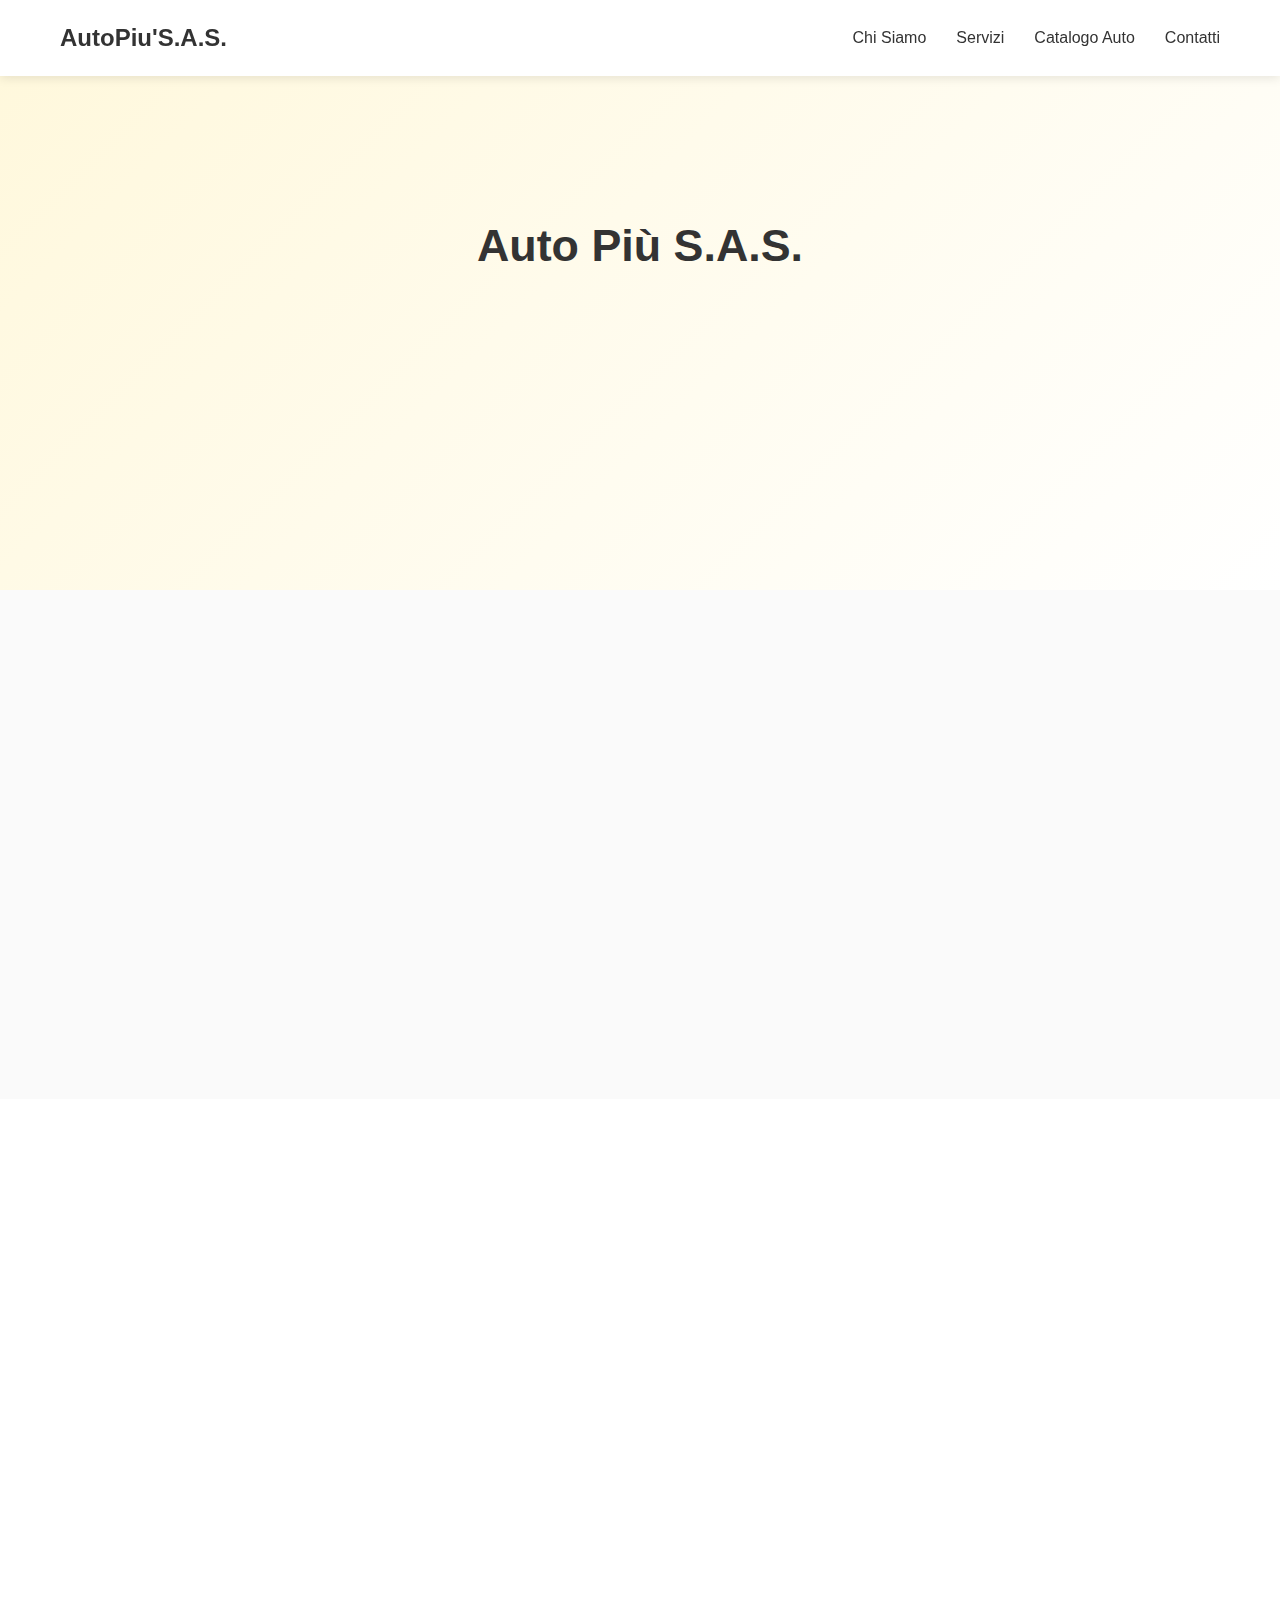
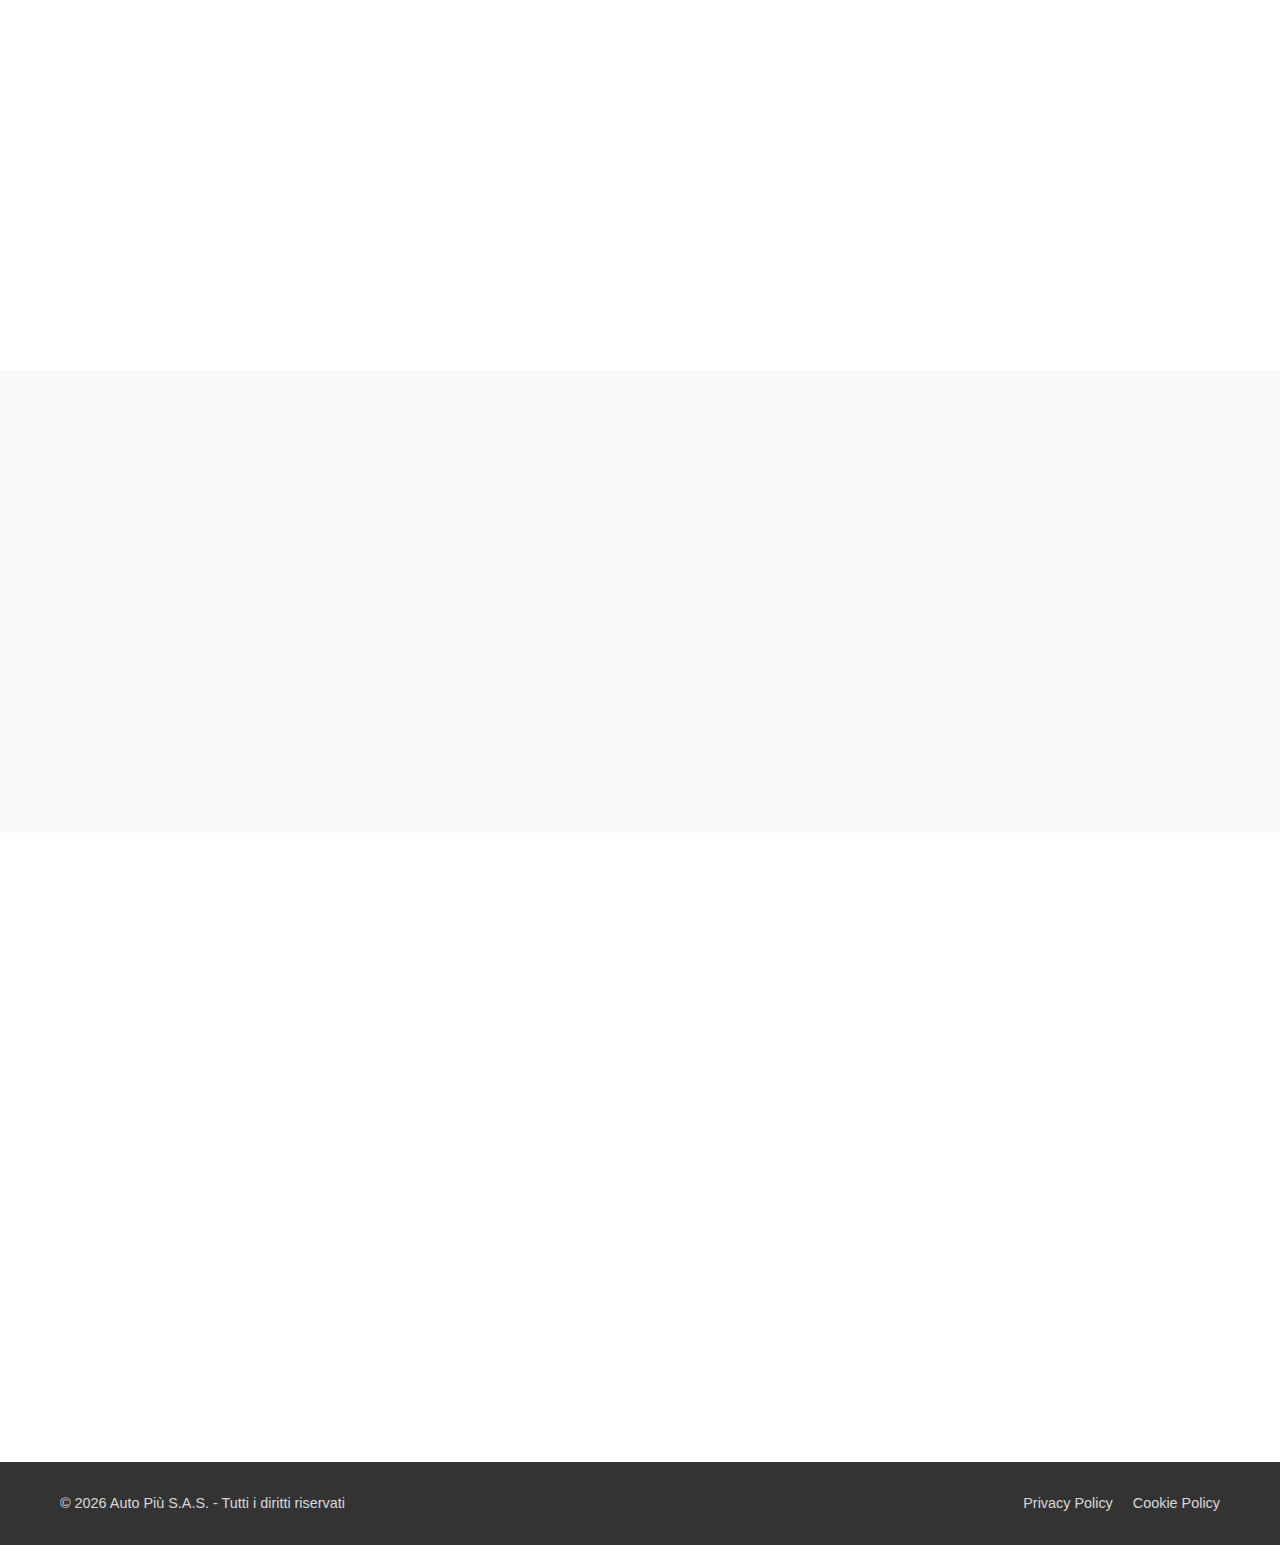
<file: index.html>
<!DOCTYPE html>
<html lang="it">
<head>
    <meta charset="UTF-8">
    <meta name="viewport" content="width=device-width, initial-scale=1.0">
    <meta name="description" content="Auto Più S.A.S. - Compravendita auto usate e noleggio piattaforme aeree. Qualità, trasparenza e professionalità.">
    <title>Auto Più S.A.S. - Compravendita Auto e Noleggio Piattaforme Aeree</title>
    <link rel="stylesheet" href="css/style.css">
</head>
<body>
    <!-- Header / Navigazione -->
    <header class="header">
        <div class="container">
            <a href="#" class="logo">AutoPiu'S.A.S.</a>
            <nav class="nav">
                <button class="nav__toggle" aria-label="Menu">
                    <span></span>
                    <span></span>
                    <span></span>
                </button>
                <ul class="nav__menu">
                    <li><a href="#chi-siamo">Chi Siamo</a></li>
                    <li><a href="#servizi">Servizi</a></li>
                    <li><a href="catalogo.html">Catalogo Auto</a></li>
                    <li><a href="#contatti">Contatti</a></li>
                </ul>
            </nav>
        </div>
    </header>

    <main>
        <!-- Hero / Presentazione -->
        <section class="hero">
            <div class="container">
                <h1 class="animate-fade-up">Auto Più S.A.S.</h1>
                <p class="hero__subtitle animate-fade-up animate-delay-1">Compravendita auto usate e noleggio piattaforme aeree</p>
                <p class="hero__description animate-fade-up animate-delay-2">Da oltre 20 anni al vostro servizio con professionalità, trasparenza e convenienza</p>
                <div class="hero__buttons animate-fade-up animate-delay-3">
                    <a href="#servizi" class="btn btn--primary">I Nostri Servizi</a>
                    <a href="catalogo.html" class="btn btn--outline">Vedi Catalogo</a>
                </div>
            </div>
        </section>

        <!-- Chi Siamo -->
        <section id="chi-siamo" class="section section--alt">
            <div class="container">
                <h2 class="animate-on-scroll">Chi Siamo</h2>
                <div class="chi-siamo__content">
                    <p class="chi-siamo__intro animate-on-scroll">Auto Più S.A.S. è un'azienda leader nel settore automotive e nel noleggio di attrezzature professionali. Offriamo servizi completi per la compravendita di veicoli usati e il noleggio di piattaforme aeree per lavori in quota.</p>
                    <div class="chi-siamo__valori">
                        <div class="valore animate-on-scroll">
                            <h3>Esperienza</h3>
                            <p>Oltre 20 anni di attività nel settore con migliaia di clienti soddisfatti.</p>
                        </div>
                        <div class="valore animate-on-scroll">
                            <h3>Professionalità</h3>
                            <p>Personale qualificato e attrezzature sempre controllate e certificate.</p>
                        </div>
                        <div class="valore animate-on-scroll">
                            <h3>Affidabilità</h3>
                            <p>Trasparenza nelle trattative e assistenza completa pre e post servizio.</p>
                        </div>
                    </div>
                </div>
            </div>
        </section>

        <!-- Servizi -->
        <section id="servizi" class="section">
            <div class="container">
                <h2 class="animate-on-scroll">I Nostri Servizi</h2>
                <div class="servizi-grid">
                    <!-- Compra Auto -->
                    <div class="servizio-card animate-on-scroll" id="compra">
                        <div class="servizio-card__icon">
                            <svg xmlns="http://www.w3.org/2000/svg" width="48" height="48" viewBox="0 0 24 24" fill="none" stroke="currentColor" stroke-width="2" stroke-linecap="round" stroke-linejoin="round">
                                <path d="M19 17h2c.6 0 1-.4 1-1v-3c0-.9-.7-1.7-1.5-1.9C18.7 10.6 16 10 16 10s-1.3-1.4-2.2-2.3c-.5-.4-1.1-.7-1.8-.7H5c-.6 0-1.1.4-1.4.9l-1.4 2.9A3.7 3.7 0 0 0 2 12v4c0 .6.4 1 1 1h2"/>
                                <circle cx="7" cy="17" r="2"/>
                                <circle cx="17" cy="17" r="2"/>
                            </svg>
                        </div>
                        <h3>Compra la Tua Auto</h3>
                        <p>Ampia selezione di veicoli usati accuratamente controllati e garantiti. Ogni auto viene sottoposta a rigorosi controlli meccanici ed estetici prima della vendita.</p>
                        <ul class="servizio-card__features">
                            <li>Veicoli selezionati e garantiti</li>
                            <li>Chilometraggio certificato</li>
                            <li>Finanziamenti personalizzati</li>
                            <li>Garanzia fino a 24 mesi</li>
                        </ul>
                        <a href="catalogo.html" class="btn btn--primary">Vedi Catalogo</a>
                    </div>

                    <!-- Vendita Usato -->
                    <div class="servizio-card animate-on-scroll" id="vendita">
                        <div class="servizio-card__icon">
                            <svg xmlns="http://www.w3.org/2000/svg" width="48" height="48" viewBox="0 0 24 24" fill="none" stroke="currentColor" stroke-width="2" stroke-linecap="round" stroke-linejoin="round">
                                <line x1="12" y1="1" x2="12" y2="23"/>
                                <path d="M17 5H9.5a3.5 3.5 0 0 0 0 7h5a3.5 3.5 0 0 1 0 7H6"/>
                            </svg>
                        </div>
                        <h3>Vendi il Tuo Usato</h3>
                        <p>Vuoi vendere la tua auto? Offriamo valutazioni gratuite e trasparenti con pagamento immediato. Ritiriamo anche il tuo usato come permuta per l'acquisto di un nuovo veicolo.</p>
                        <ul class="servizio-card__features">
                            <li>Valutazione gratuita e immediata</li>
                            <li>Pagamento sicuro e veloce</li>
                            <li>Possibilità di permuta</li>
                            <li>Gestione pratiche burocratiche</li>
                        </ul>
                        <a href="#contatti" class="btn btn--primary">Richiedi Valutazione</a>
                    </div>

                    <!-- Noleggio Piattaforme Aeree -->
                    <div class="servizio-card animate-on-scroll" id="noleggio">
                        <div class="servizio-card__icon">
                            <svg xmlns="http://www.w3.org/2000/svg" width="48" height="48" viewBox="0 0 24 24" fill="none" stroke="currentColor" stroke-width="2" stroke-linecap="round" stroke-linejoin="round">
                                <rect x="2" y="7" width="20" height="14" rx="2" ry="2"/>
                                <path d="M16 21V5a2 2 0 0 0-2-2h-4a2 2 0 0 0-2 2v16"/>
                                <line x1="6" y1="11" x2="6" y2="11"/>
                                <line x1="18" y1="11" x2="18" y2="11"/>
                                <line x1="12" y1="3" x2="12" y2="7"/>
                            </svg>
                        </div>
                        <h3>Noleggio Piattaforme Aeree</h3>
                        <p>Noleggio di piattaforme aeree e attrezzature per lavori in quota. Disponiamo di mezzi moderni e certificati per ogni esigenza professionale.</p>
                        <ul class="servizio-card__features">
                            <li>Piattaforme da 8 a 26 metri</li>
                            <li>Mezzi sempre revisionati</li>
                            <li>Noleggio giornaliero o mensile</li>
                            <li>Consegna e ritiro in sede</li>
                        </ul>
                        <a href="#contatti" class="btn btn--primary">Richiedi Preventivo</a>
                    </div>
                </div>
            </div>
        </section>

        <!-- Perché Sceglierci -->
        <section class="section section--alt">
            <div class="container">
                <h2 class="animate-on-scroll">Perché Scegliere Auto Più</h2>
                <div class="features-grid">
                    <div class="feature animate-on-scroll">
                        <span class="feature__number">01</span>
                        <h3>Trasparenza Totale</h3>
                        <p>Nessuna sorpresa: prezzi chiari, storico completo dei veicoli e contratti trasparenti.</p>
                    </div>
                    <div class="feature animate-on-scroll">
                        <span class="feature__number">02</span>
                        <h3>Assistenza Dedicata</h3>
                        <p>Un consulente dedicato ti seguirà in ogni fase, dall'acquisto al post-vendita.</p>
                    </div>
                    <div class="feature animate-on-scroll">
                        <span class="feature__number">03</span>
                        <h3>Qualità Garantita</h3>
                        <p>Ogni veicolo e attrezzatura viene controllato e certificato prima del noleggio o vendita.</p>
                    </div>
                    <div class="feature animate-on-scroll">
                        <span class="feature__number">04</span>
                        <h3>Prezzi Competitivi</h3>
                        <p>Offriamo il miglior rapporto qualità-prezzo del mercato con soluzioni su misura.</p>
                    </div>
                </div>
            </div>
        </section>

        <!-- Contatti -->
        <section id="contatti" class="section">
            <div class="container">
                <h2 class="animate-on-scroll">Contatti</h2>
                <div class="contatti__grid">
                    <div class="contatti__info animate-on-scroll">
                        <div class="contatto">
                            <h3>Indirizzo</h3>
                            <p>Via Roma, 123<br>00100 Roma (RM)</p>
                        </div>
                        <div class="contatto">
                            <h3>Telefono</h3>
                            <p><a href="tel:+390612345678">06 1234 5678</a></p>
                        </div>
                        <div class="contatto">
                            <h3>Email</h3>
                            <p><a href="mailto:info@autopiu.it">info@autopiu.it</a></p>
                        </div>
                        <div class="contatto">
                            <h3>Orari di Apertura</h3>
                            <p>Lunedì - Venerdì: 9:00 - 19:00<br>
                               Sabato: 9:00 - 13:00<br>
                               Domenica: Chiuso</p>
                        </div>
                    </div>
                    <div class="contatti__mappa animate-on-scroll">
                        <iframe
                            src="https://www.google.com/maps/embed?pb=!1m18!1m12!1m3!1d2969.6566283855847!2d12.4963655!3d41.9027835!2m3!1f0!2f0!3f0!3m2!1i1024!2i768!4f13.1!3m3!1m2!1s0x0%3A0x0!2zNDHCsDU0JzEwLjAiTiAxMsKwMjknNDYuOSJF!5e0!3m2!1sit!2sit!4v1234567890"
                            width="100%"
                            height="300"
                            style="border:0;"
                            allowfullscreen=""
                            loading="lazy"
                            title="Mappa Auto Più S.A.S.">
                        </iframe>
                    </div>
                </div>
            </div>
        </section>
    </main>

    <!-- Footer -->
    <footer class="footer">
        <div class="container">
            <p>&copy; <span id="anno-corrente"></span> Auto Più S.A.S. - Tutti i diritti riservati</p>
            <nav class="footer__nav">
                <a href="privacy.html">Privacy Policy</a>
                <a href="cookie.html">Cookie Policy</a>
            </nav>
        </div>
    </footer>

    <script src="js/main.js"></script>
</body>
</html>
</file>
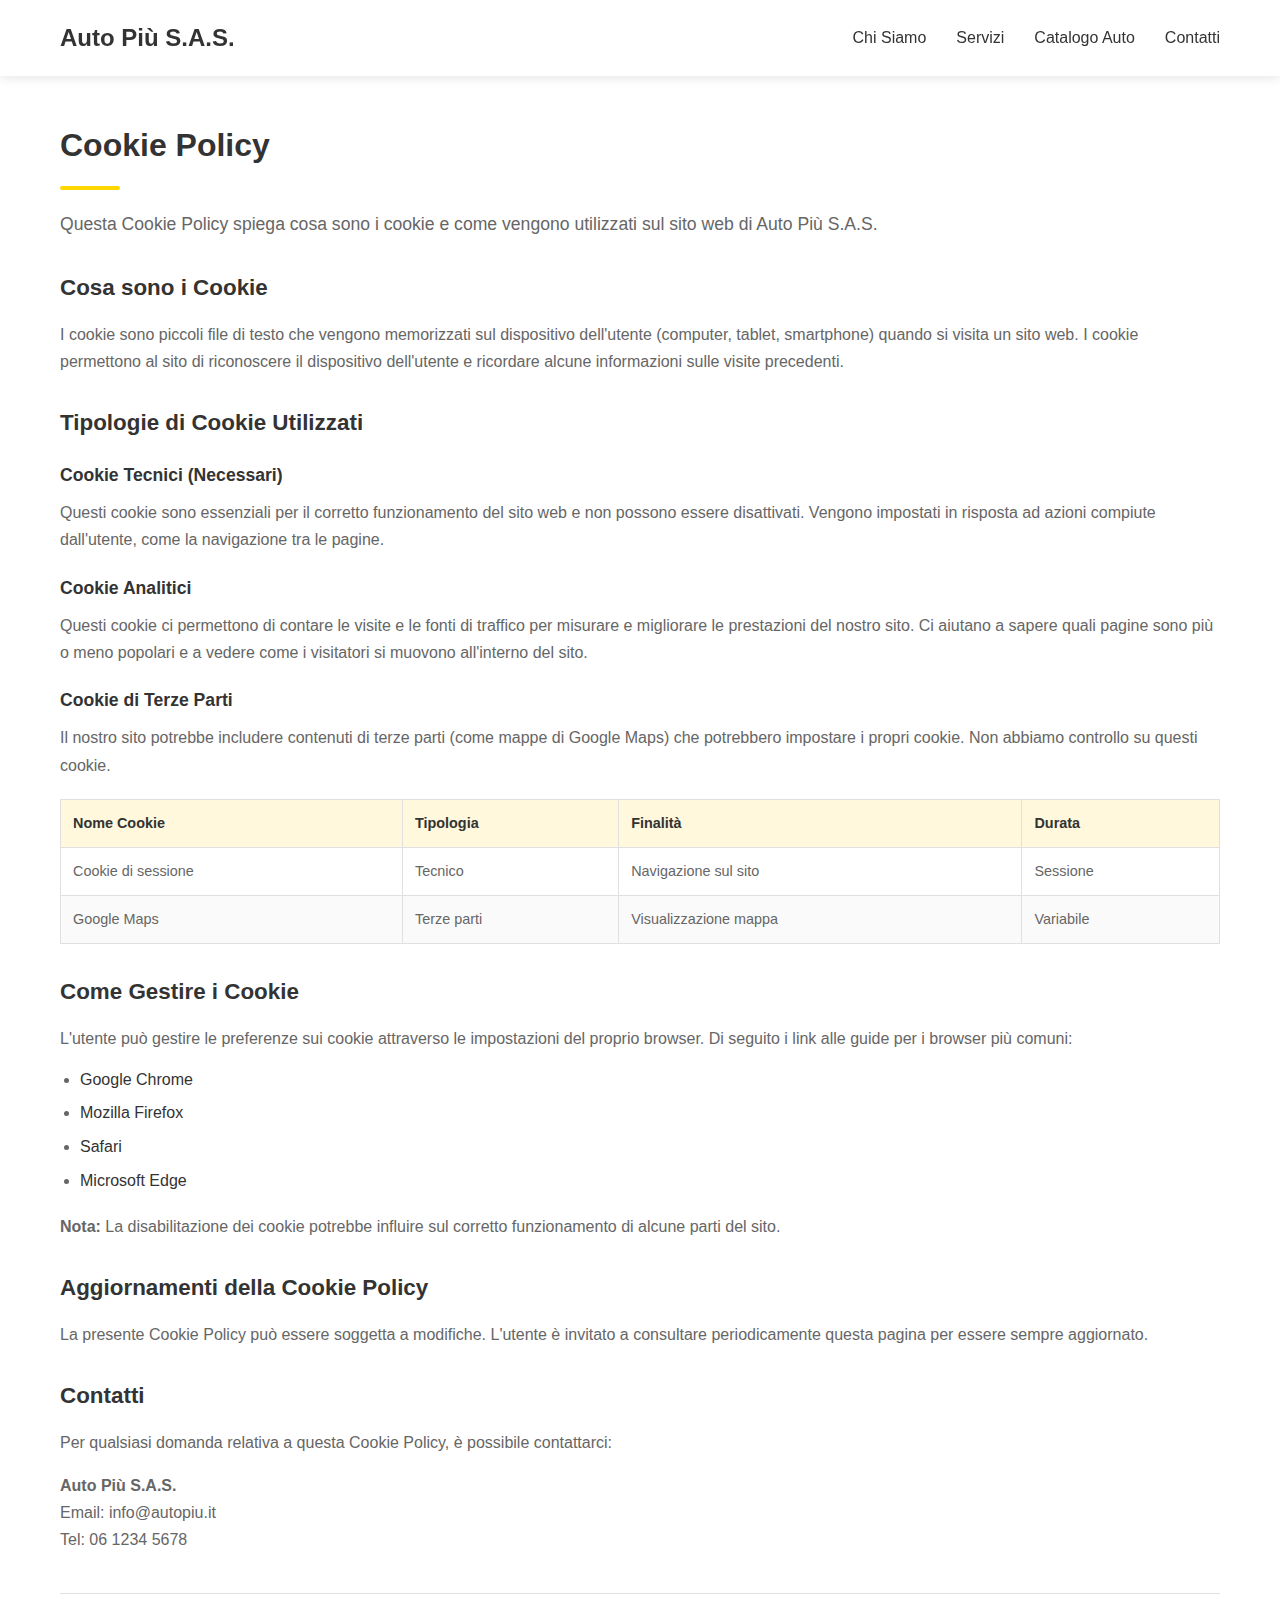
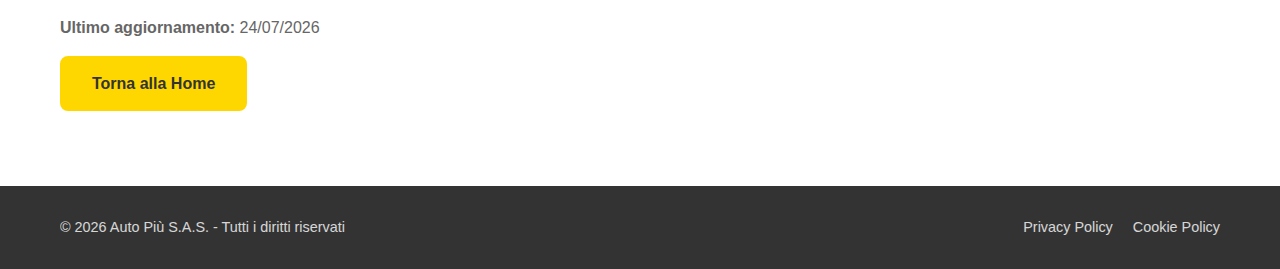
<file: cookie.html>
<!DOCTYPE html>
<html lang="it">
<head>
    <meta charset="UTF-8">
    <meta name="viewport" content="width=device-width, initial-scale=1.0">
    <meta name="description" content="Cookie Policy di Auto Più S.A.S. - Informazioni sull'utilizzo dei cookie.">
    <title>Cookie Policy - Auto Più S.A.S.</title>
    <link rel="stylesheet" href="css/style.css">
</head>
<body>
    <!-- Header / Navigazione -->
    <header class="header">
        <div class="container">
            <a href="index.html" class="logo">Auto Più S.A.S.</a>
            <nav class="nav">
                <button class="nav__toggle" aria-label="Menu">
                    <span></span>
                    <span></span>
                    <span></span>
                </button>
                <ul class="nav__menu">
                    <li><a href="index.html#chi-siamo">Chi Siamo</a></li>
                    <li><a href="index.html#servizi">Servizi</a></li>
                    <li><a href="catalogo.html">Catalogo Auto</a></li>
                    <li><a href="index.html#contatti">Contatti</a></li>
                </ul>
            </nav>
        </div>
    </header>

    <main>
        <section class="section policy-page">
            <div class="container">
                <h1>Cookie Policy</h1>

                <p class="policy-intro">Questa Cookie Policy spiega cosa sono i cookie e come vengono utilizzati sul sito web di Auto Più S.A.S.</p>

                <h2>Cosa sono i Cookie</h2>
                <p>I cookie sono piccoli file di testo che vengono memorizzati sul dispositivo dell'utente (computer, tablet, smartphone) quando si visita un sito web. I cookie permettono al sito di riconoscere il dispositivo dell'utente e ricordare alcune informazioni sulle visite precedenti.</p>

                <h2>Tipologie di Cookie Utilizzati</h2>

                <h3>Cookie Tecnici (Necessari)</h3>
                <p>Questi cookie sono essenziali per il corretto funzionamento del sito web e non possono essere disattivati. Vengono impostati in risposta ad azioni compiute dall'utente, come la navigazione tra le pagine.</p>

                <h3>Cookie Analitici</h3>
                <p>Questi cookie ci permettono di contare le visite e le fonti di traffico per misurare e migliorare le prestazioni del nostro sito. Ci aiutano a sapere quali pagine sono più o meno popolari e a vedere come i visitatori si muovono all'interno del sito.</p>

                <h3>Cookie di Terze Parti</h3>
                <p>Il nostro sito potrebbe includere contenuti di terze parti (come mappe di Google Maps) che potrebbero impostare i propri cookie. Non abbiamo controllo su questi cookie.</p>

                <table class="cookie-table">
                    <thead>
                        <tr>
                            <th>Nome Cookie</th>
                            <th>Tipologia</th>
                            <th>Finalità</th>
                            <th>Durata</th>
                        </tr>
                    </thead>
                    <tbody>
                        <tr>
                            <td>Cookie di sessione</td>
                            <td>Tecnico</td>
                            <td>Navigazione sul sito</td>
                            <td>Sessione</td>
                        </tr>
                        <tr>
                            <td>Google Maps</td>
                            <td>Terze parti</td>
                            <td>Visualizzazione mappa</td>
                            <td>Variabile</td>
                        </tr>
                    </tbody>
                </table>

                <h2>Come Gestire i Cookie</h2>
                <p>L'utente può gestire le preferenze sui cookie attraverso le impostazioni del proprio browser. Di seguito i link alle guide per i browser più comuni:</p>
                <ul>
                    <li><a href="https://support.google.com/chrome/answer/95647" target="_blank" rel="noopener">Google Chrome</a></li>
                    <li><a href="https://support.mozilla.org/it/kb/protezione-antitracciamento-avanzata-firefox-desktop" target="_blank" rel="noopener">Mozilla Firefox</a></li>
                    <li><a href="https://support.apple.com/it-it/guide/safari/sfri11471/mac" target="_blank" rel="noopener">Safari</a></li>
                    <li><a href="https://support.microsoft.com/it-it/microsoft-edge/eliminare-i-cookie-in-microsoft-edge-63947406-40ac-c3b8-57b9-2a946a29ae09" target="_blank" rel="noopener">Microsoft Edge</a></li>
                </ul>

                <p><strong>Nota:</strong> La disabilitazione dei cookie potrebbe influire sul corretto funzionamento di alcune parti del sito.</p>

                <h2>Aggiornamenti della Cookie Policy</h2>
                <p>La presente Cookie Policy può essere soggetta a modifiche. L'utente è invitato a consultare periodicamente questa pagina per essere sempre aggiornato.</p>

                <h2>Contatti</h2>
                <p>Per qualsiasi domanda relativa a questa Cookie Policy, è possibile contattarci:</p>
                <p><strong>Auto Più S.A.S.</strong><br>
                Email: info@autopiu.it<br>
                Tel: 06 1234 5678</p>

                <p class="policy-date"><strong>Ultimo aggiornamento:</strong> <span id="data-aggiornamento"></span></p>

                <p><a href="index.html" class="btn btn--primary">Torna alla Home</a></p>
            </div>
        </section>
    </main>

    <!-- Footer -->
    <footer class="footer">
        <div class="container">
            <p>&copy; <span id="anno-corrente"></span> Auto Più S.A.S. - Tutti i diritti riservati</p>
            <nav class="footer__nav">
                <a href="privacy.html">Privacy Policy</a>
                <a href="cookie.html">Cookie Policy</a>
            </nav>
        </div>
    </footer>

    <script src="js/main.js"></script>
    <script>
        document.getElementById('data-aggiornamento').textContent = new Date().toLocaleDateString('it-IT');
    </script>
</body>
</html>
</file>
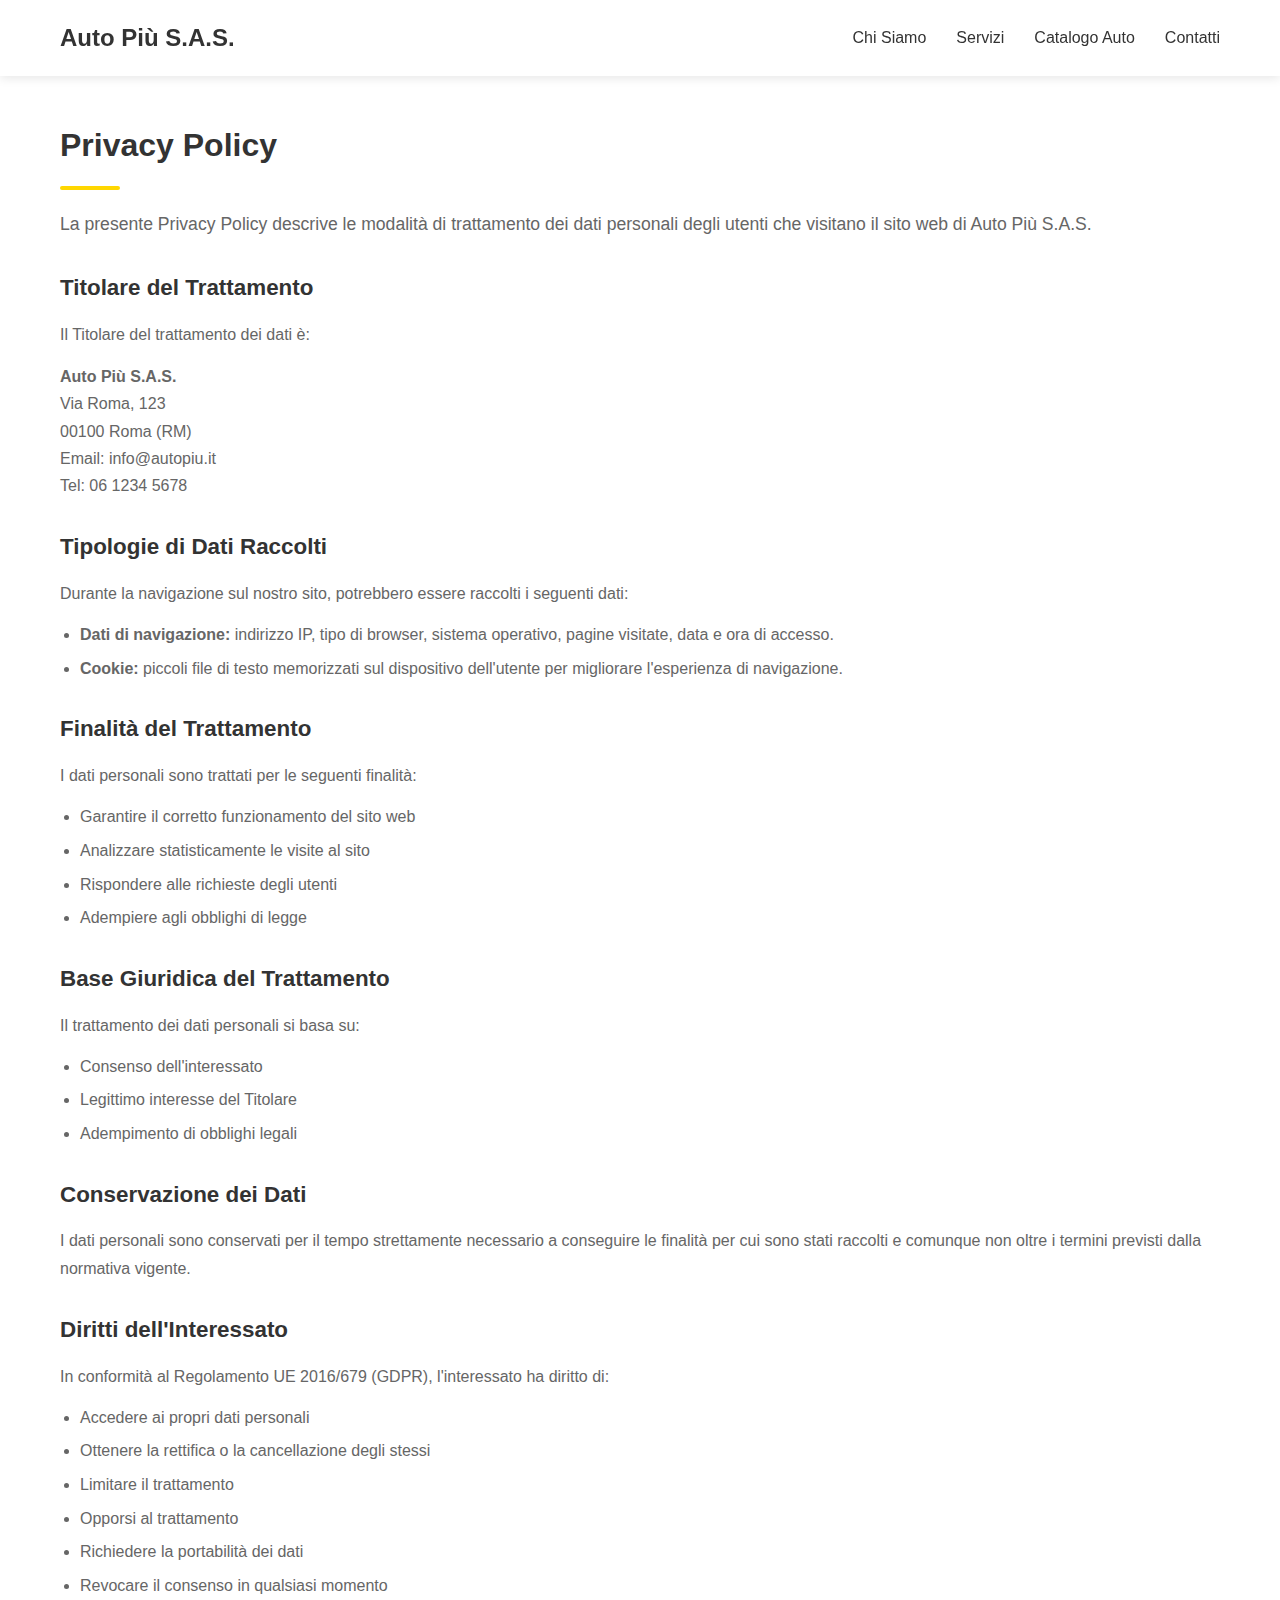
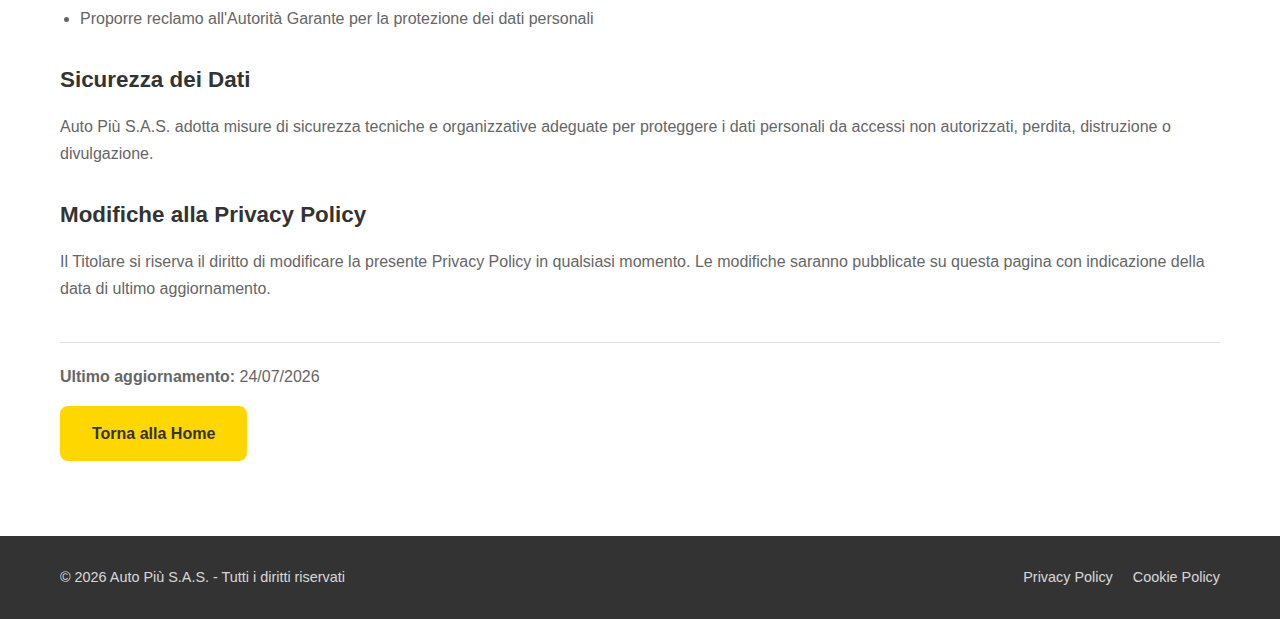
<file: privacy.html>
<!DOCTYPE html>
<html lang="it">
<head>
    <meta charset="UTF-8">
    <meta name="viewport" content="width=device-width, initial-scale=1.0">
    <meta name="description" content="Privacy Policy di Auto Più S.A.S. - Informazioni sul trattamento dei dati personali.">
    <title>Privacy Policy - Auto Più S.A.S.</title>
    <link rel="stylesheet" href="css/style.css">
</head>
<body>
    <!-- Header / Navigazione -->
    <header class="header">
        <div class="container">
            <a href="index.html" class="logo">Auto Più S.A.S.</a>
            <nav class="nav">
                <button class="nav__toggle" aria-label="Menu">
                    <span></span>
                    <span></span>
                    <span></span>
                </button>
                <ul class="nav__menu">
                    <li><a href="index.html#chi-siamo">Chi Siamo</a></li>
                    <li><a href="index.html#servizi">Servizi</a></li>
                    <li><a href="catalogo.html">Catalogo Auto</a></li>
                    <li><a href="index.html#contatti">Contatti</a></li>
                </ul>
            </nav>
        </div>
    </header>

    <main>
        <section class="section policy-page">
            <div class="container">
                <h1>Privacy Policy</h1>

                <p class="policy-intro">La presente Privacy Policy descrive le modalità di trattamento dei dati personali degli utenti che visitano il sito web di Auto Più S.A.S.</p>

                <h2>Titolare del Trattamento</h2>
                <p>Il Titolare del trattamento dei dati è:</p>
                <p><strong>Auto Più S.A.S.</strong><br>
                Via Roma, 123<br>
                00100 Roma (RM)<br>
                Email: info@autopiu.it<br>
                Tel: 06 1234 5678</p>

                <h2>Tipologie di Dati Raccolti</h2>
                <p>Durante la navigazione sul nostro sito, potrebbero essere raccolti i seguenti dati:</p>
                <ul>
                    <li><strong>Dati di navigazione:</strong> indirizzo IP, tipo di browser, sistema operativo, pagine visitate, data e ora di accesso.</li>
                    <li><strong>Cookie:</strong> piccoli file di testo memorizzati sul dispositivo dell'utente per migliorare l'esperienza di navigazione.</li>
                </ul>

                <h2>Finalità del Trattamento</h2>
                <p>I dati personali sono trattati per le seguenti finalità:</p>
                <ul>
                    <li>Garantire il corretto funzionamento del sito web</li>
                    <li>Analizzare statisticamente le visite al sito</li>
                    <li>Rispondere alle richieste degli utenti</li>
                    <li>Adempiere agli obblighi di legge</li>
                </ul>

                <h2>Base Giuridica del Trattamento</h2>
                <p>Il trattamento dei dati personali si basa su:</p>
                <ul>
                    <li>Consenso dell'interessato</li>
                    <li>Legittimo interesse del Titolare</li>
                    <li>Adempimento di obblighi legali</li>
                </ul>

                <h2>Conservazione dei Dati</h2>
                <p>I dati personali sono conservati per il tempo strettamente necessario a conseguire le finalità per cui sono stati raccolti e comunque non oltre i termini previsti dalla normativa vigente.</p>

                <h2>Diritti dell'Interessato</h2>
                <p>In conformità al Regolamento UE 2016/679 (GDPR), l'interessato ha diritto di:</p>
                <ul>
                    <li>Accedere ai propri dati personali</li>
                    <li>Ottenere la rettifica o la cancellazione degli stessi</li>
                    <li>Limitare il trattamento</li>
                    <li>Opporsi al trattamento</li>
                    <li>Richiedere la portabilità dei dati</li>
                    <li>Revocare il consenso in qualsiasi momento</li>
                    <li>Proporre reclamo all'Autorità Garante per la protezione dei dati personali</li>
                </ul>

                <h2>Sicurezza dei Dati</h2>
                <p>Auto Più S.A.S. adotta misure di sicurezza tecniche e organizzative adeguate per proteggere i dati personali da accessi non autorizzati, perdita, distruzione o divulgazione.</p>

                <h2>Modifiche alla Privacy Policy</h2>
                <p>Il Titolare si riserva il diritto di modificare la presente Privacy Policy in qualsiasi momento. Le modifiche saranno pubblicate su questa pagina con indicazione della data di ultimo aggiornamento.</p>

                <p class="policy-date"><strong>Ultimo aggiornamento:</strong> <span id="data-aggiornamento"></span></p>

                <p><a href="index.html" class="btn btn--primary">Torna alla Home</a></p>
            </div>
        </section>
    </main>

    <!-- Footer -->
    <footer class="footer">
        <div class="container">
            <p>&copy; <span id="anno-corrente"></span> Auto Più S.A.S. - Tutti i diritti riservati</p>
            <nav class="footer__nav">
                <a href="privacy.html">Privacy Policy</a>
                <a href="cookie.html">Cookie Policy</a>
            </nav>
        </div>
    </footer>

    <script src="js/main.js"></script>
    <script>
        document.getElementById('data-aggiornamento').textContent = new Date().toLocaleDateString('it-IT');
    </script>
</body>
</html>
</file>
<file: css/style.css>
/* ==========================================================================
   Auto Più S.A.S. - Stili Principali
   ========================================================================== */

/* CSS Variables */
:root {
    --color-primary: #FFD700;
    --color-primary-dark: #E6C200;
    --color-primary-light: #FFF8DC;
    --color-white: #FFFFFF;
    --color-bg-alt: #FAFAFA;
    --color-text: #333333;
    --color-text-light: #666666;
    --color-border: #E0E0E0;

    --font-family: 'Segoe UI', Tahoma, Geneva, Verdana, sans-serif;
    --container-max: 1200px;
    --section-padding: 60px;
    --border-radius: 8px;
    --transition: 0.3s ease;
}

/* Reset e Base */
*, *::before, *::after {
    box-sizing: border-box;
    margin: 0;
    padding: 0;
}

html {
    scroll-behavior: smooth;
}

body {
    font-family: var(--font-family);
    font-size: 1rem;
    line-height: 1.6;
    color: var(--color-text);
    background-color: var(--color-white);
}

a {
    color: var(--color-text);
    text-decoration: none;
    transition: color var(--transition);
}

a:hover {
    color: var(--color-primary-dark);
}

img {
    max-width: 100%;
    height: auto;
    display: block;
}

/* Container */
.container {
    max-width: var(--container-max);
    margin: 0 auto;
    padding: 0 20px;
}

/* ==========================================================================
   Animazioni
   ========================================================================== */
@keyframes fadeUp {
    from {
        opacity: 0;
        transform: translateY(30px);
    }
    to {
        opacity: 1;
        transform: translateY(0);
    }
}

@keyframes fadeIn {
    from {
        opacity: 0;
    }
    to {
        opacity: 1;
    }
}

@keyframes slideInLeft {
    from {
        opacity: 0;
        transform: translateX(-30px);
    }
    to {
        opacity: 1;
        transform: translateX(0);
    }
}

@keyframes slideInRight {
    from {
        opacity: 0;
        transform: translateX(30px);
    }
    to {
        opacity: 1;
        transform: translateX(0);
    }
}

/* Animazioni Hero */
.animate-fade-up {
    animation: fadeUp 0.8s ease forwards;
}

.animate-delay-1 {
    animation-delay: 0.2s;
    opacity: 0;
}

.animate-delay-2 {
    animation-delay: 0.4s;
    opacity: 0;
}

.animate-delay-3 {
    animation-delay: 0.6s;
    opacity: 0;
}

/* Animazioni scroll */
.animate-on-scroll {
    opacity: 0;
    transform: translateY(30px);
    transition: opacity 0.6s ease, transform 0.6s ease;
}

.animate-on-scroll.visible {
    opacity: 1;
    transform: translateY(0);
}

/* Stagger delay per elementi multipli */
.animate-on-scroll:nth-child(2) {
    transition-delay: 0.1s;
}

.animate-on-scroll:nth-child(3) {
    transition-delay: 0.2s;
}

.animate-on-scroll:nth-child(4) {
    transition-delay: 0.3s;
}

/* ==========================================================================
   Header / Navigazione
   ========================================================================== */
.header {
    background-color: var(--color-white);
    box-shadow: 0 2px 10px rgba(0, 0, 0, 0.1);
    position: fixed;
    top: 0;
    left: 0;
    right: 0;
    z-index: 1000;
}

.header .container {
    display: flex;
    justify-content: space-between;
    align-items: center;
    padding-top: 15px;
    padding-bottom: 15px;
}

.logo {
    font-size: 1.5rem;
    font-weight: bold;
    color: var(--color-text);
}

.logo:hover {
    color: var(--color-primary-dark);
}

.nav__toggle {
    display: flex;
    flex-direction: column;
    gap: 5px;
    background: none;
    border: none;
    cursor: pointer;
    padding: 5px;
}

.nav__toggle span {
    display: block;
    width: 25px;
    height: 3px;
    background-color: var(--color-text);
    transition: var(--transition);
}

.nav__menu {
    display: none;
    position: absolute;
    top: 100%;
    left: 0;
    right: 0;
    background-color: var(--color-white);
    box-shadow: 0 5px 10px rgba(0, 0, 0, 0.1);
    list-style: none;
}

.nav__menu.active {
    display: block;
}

.nav__menu li {
    border-bottom: 1px solid var(--color-border);
}

.nav__menu a {
    display: block;
    padding: 15px 20px;
    font-weight: 500;
}

.nav__menu a:hover,
.nav__menu a.active {
    background-color: var(--color-primary-light);
    color: var(--color-text);
}

/* Desktop Navigation */
@media (min-width: 768px) {
    .nav__toggle {
        display: none;
    }

    .nav__menu {
        display: flex;
        position: static;
        background: none;
        box-shadow: none;
        gap: 30px;
    }

    .nav__menu li {
        border: none;
    }

    .nav__menu a {
        padding: 10px 0;
        position: relative;
    }

    .nav__menu a::after {
        content: '';
        position: absolute;
        bottom: 0;
        left: 0;
        width: 0;
        height: 2px;
        background-color: var(--color-primary);
        transition: width var(--transition);
    }

    .nav__menu a:hover::after,
    .nav__menu a.active::after {
        width: 100%;
    }

    .nav__menu a:hover,
    .nav__menu a.active {
        background: none;
    }
}

/* ==========================================================================
   Hero Section
   ========================================================================== */
.hero {
    background: linear-gradient(135deg, var(--color-primary-light) 0%, var(--color-white) 100%);
    padding: 120px 0 80px;
    text-align: center;
    margin-top: 60px;
}

.hero h1 {
    font-size: 2rem;
    font-weight: bold;
    margin-bottom: 15px;
    color: var(--color-text);
}

.hero__subtitle {
    font-size: 1.3rem;
    color: var(--color-text);
    margin-bottom: 15px;
    font-weight: 500;
}

.hero__description {
    font-size: 1.1rem;
    color: var(--color-text-light);
    margin-bottom: 30px;
    max-width: 600px;
    margin-left: auto;
    margin-right: auto;
}

.hero__buttons {
    display: flex;
    gap: 15px;
    justify-content: center;
    flex-wrap: wrap;
}

.hero--small {
    padding: 100px 0 60px;
}

.hero--small h1 {
    margin-bottom: 10px;
}

.hero--small .hero__subtitle {
    margin-bottom: 0;
}

@media (min-width: 768px) {
    .hero {
        padding: 150px 0 100px;
    }

    .hero h1 {
        font-size: 2.8rem;
    }

    .hero__subtitle {
        font-size: 1.5rem;
    }
}

/* ==========================================================================
   Pulsanti
   ========================================================================== */
.btn {
    display: inline-block;
    padding: 12px 30px;
    font-size: 1rem;
    font-weight: 600;
    text-align: center;
    border: 2px solid transparent;
    border-radius: var(--border-radius);
    cursor: pointer;
    transition: all var(--transition);
}

.btn--primary {
    background-color: var(--color-primary);
    color: var(--color-text);
    border-color: var(--color-primary);
}

.btn--primary:hover {
    background-color: var(--color-primary-dark);
    border-color: var(--color-primary-dark);
    color: var(--color-text);
    transform: translateY(-2px);
    box-shadow: 0 4px 15px rgba(255, 215, 0, 0.4);
}

.btn--outline {
    background-color: transparent;
    color: var(--color-text);
    border-color: var(--color-text);
}

.btn--outline:hover {
    background-color: var(--color-text);
    color: var(--color-white);
    transform: translateY(-2px);
}

.btn--full {
    width: 100%;
}

/* ==========================================================================
   Sezioni
   ========================================================================== */
.section {
    padding: var(--section-padding) 0;
}

.section--alt {
    background-color: var(--color-bg-alt);
}

.section h2 {
    font-size: 2rem;
    font-weight: bold;
    text-align: center;
    margin-bottom: 40px;
    position: relative;
}

.section h2::after {
    content: '';
    display: block;
    width: 60px;
    height: 4px;
    background-color: var(--color-primary);
    margin: 15px auto 0;
    border-radius: 2px;
}

.section__intro {
    text-align: center;
    color: var(--color-text-light);
    max-width: 600px;
    margin: -20px auto 40px;
}

/* ==========================================================================
   Chi Siamo
   ========================================================================== */
.chi-siamo__intro {
    font-size: 1.1rem;
    text-align: center;
    max-width: 800px;
    margin: 0 auto 40px;
    color: var(--color-text-light);
}

.chi-siamo__valori {
    display: grid;
    gap: 30px;
}

.valore {
    background-color: var(--color-white);
    padding: 30px;
    border-radius: var(--border-radius);
    box-shadow: 0 2px 10px rgba(0, 0, 0, 0.05);
    border-left: 4px solid var(--color-primary);
}

.section--alt .valore {
    background-color: var(--color-white);
}

.valore h3 {
    font-size: 1.3rem;
    margin-bottom: 10px;
    color: var(--color-text);
}

.valore p {
    color: var(--color-text-light);
}

@media (min-width: 768px) {
    .chi-siamo__valori {
        grid-template-columns: repeat(3, 1fr);
    }
}

/* ==========================================================================
   Servizi
   ========================================================================== */
.servizi-grid {
    display: grid;
    gap: 30px;
}

@media (min-width: 768px) {
    .servizi-grid {
        grid-template-columns: repeat(3, 1fr);
    }
}

.servizio-card {
    background-color: var(--color-white);
    padding: 40px 30px;
    border-radius: var(--border-radius);
    box-shadow: 0 4px 20px rgba(0, 0, 0, 0.08);
    text-align: center;
    transition: all var(--transition);
    border: 2px solid transparent;
}

.servizio-card:hover {
    transform: translateY(-8px);
    box-shadow: 0 12px 40px rgba(0, 0, 0, 0.12);
    border-color: var(--color-primary);
}

.servizio-card__icon {
    width: 80px;
    height: 80px;
    background: linear-gradient(135deg, var(--color-primary) 0%, var(--color-primary-dark) 100%);
    border-radius: 50%;
    display: flex;
    align-items: center;
    justify-content: center;
    margin: 0 auto 25px;
    color: var(--color-text);
}

.servizio-card h3 {
    font-size: 1.4rem;
    margin-bottom: 15px;
    color: var(--color-text);
}

.servizio-card > p {
    color: var(--color-text-light);
    margin-bottom: 20px;
    line-height: 1.7;
}

.servizio-card__features {
    list-style: none;
    text-align: left;
    margin-bottom: 25px;
}

.servizio-card__features li {
    padding: 8px 0;
    color: var(--color-text-light);
    position: relative;
    padding-left: 25px;
}

.servizio-card__features li::before {
    content: '✓';
    position: absolute;
    left: 0;
    color: var(--color-primary-dark);
    font-weight: bold;
}

/* ==========================================================================
   Features / Perché Sceglierci
   ========================================================================== */
.features-grid {
    display: grid;
    gap: 30px;
}

@media (min-width: 600px) {
    .features-grid {
        grid-template-columns: repeat(2, 1fr);
    }
}

@media (min-width: 992px) {
    .features-grid {
        grid-template-columns: repeat(4, 1fr);
    }
}

.feature {
    text-align: center;
    padding: 20px;
}

.feature__number {
    display: block;
    font-size: 2.5rem;
    font-weight: bold;
    color: var(--color-primary);
    margin-bottom: 15px;
}

.feature h3 {
    font-size: 1.2rem;
    margin-bottom: 10px;
    color: var(--color-text);
}

.feature p {
    color: var(--color-text-light);
    font-size: 0.95rem;
}

/* ==========================================================================
   Griglia Auto / Catalogo
   ========================================================================== */
.auto-grid {
    display: grid;
    gap: 30px;
}

@media (min-width: 600px) {
    .auto-grid {
        grid-template-columns: repeat(2, 1fr);
    }
}

@media (min-width: 992px) {
    .auto-grid {
        grid-template-columns: repeat(3, 1fr);
    }
}

/* Card Auto */
.card {
    background-color: var(--color-white);
    border-radius: var(--border-radius);
    overflow: hidden;
    box-shadow: 0 2px 15px rgba(0, 0, 0, 0.08);
    transition: all var(--transition);
    border: 2px solid transparent;
}

.card:hover {
    transform: translateY(-5px);
    box-shadow: 0 8px 25px rgba(0, 0, 0, 0.12);
    border-color: var(--color-primary);
}

.card__image {
    width: 100%;
    height: 200px;
    object-fit: cover;
    background-color: var(--color-border);
}

.card__content {
    padding: 20px;
}

.card__title {
    font-size: 1.2rem;
    font-weight: bold;
    margin-bottom: 10px;
}

.card__details {
    display: flex;
    flex-wrap: wrap;
    gap: 10px;
    margin-bottom: 15px;
}

.card__detail {
    font-size: 0.9rem;
    color: var(--color-text-light);
    background-color: var(--color-bg-alt);
    padding: 4px 10px;
    border-radius: 4px;
}

.card__price {
    font-size: 1.5rem;
    font-weight: bold;
    color: var(--color-text);
    margin-bottom: 15px;
}

.card__description {
    font-size: 0.9rem;
    color: var(--color-text-light);
}

/* Catalogo specifico */
.catalogo-intro {
    text-align: center;
    max-width: 700px;
    margin: 0 auto 40px;
    color: var(--color-text-light);
    font-size: 1.1rem;
}

.catalogo-cta {
    text-align: center;
    margin-top: 60px;
    padding: 40px;
    background-color: var(--color-primary-light);
    border-radius: var(--border-radius);
}

.catalogo-cta h3 {
    font-size: 1.5rem;
    margin-bottom: 10px;
    color: var(--color-text);
}

.catalogo-cta p {
    color: var(--color-text-light);
    margin-bottom: 20px;
}

/* Vantaggi grid */
.vantaggi-grid {
    display: grid;
    gap: 30px;
}

@media (min-width: 600px) {
    .vantaggi-grid {
        grid-template-columns: repeat(2, 1fr);
    }
}

@media (min-width: 992px) {
    .vantaggi-grid {
        grid-template-columns: repeat(4, 1fr);
    }
}

.vantaggio {
    background-color: var(--color-white);
    padding: 30px;
    border-radius: var(--border-radius);
    text-align: center;
    box-shadow: 0 2px 10px rgba(0, 0, 0, 0.05);
}

.vantaggio h3 {
    font-size: 1.2rem;
    margin-bottom: 10px;
    color: var(--color-text);
}

.vantaggio p {
    color: var(--color-text-light);
    font-size: 0.95rem;
}

/* ==========================================================================
   Contatti
   ========================================================================== */
.contatti__grid {
    display: grid;
    gap: 40px;
}

@media (min-width: 768px) {
    .contatti__grid {
        grid-template-columns: 1fr 1fr;
        align-items: start;
    }
}

.contatti__info {
    display: grid;
    gap: 25px;
}

.contatto h3 {
    font-size: 1.1rem;
    margin-bottom: 8px;
    color: var(--color-text);
}

.contatto p {
    color: var(--color-text-light);
}

.contatto a {
    color: var(--color-text-light);
}

.contatto a:hover {
    color: var(--color-primary-dark);
}

.contatti__mappa {
    border-radius: var(--border-radius);
    overflow: hidden;
    box-shadow: 0 2px 15px rgba(0, 0, 0, 0.08);
}

.contatti__mappa iframe {
    display: block;
}

/* ==========================================================================
   Footer
   ========================================================================== */
.footer {
    background-color: var(--color-text);
    color: var(--color-white);
    padding: 30px 0;
}

.footer .container {
    display: flex;
    flex-direction: column;
    align-items: center;
    gap: 15px;
    text-align: center;
}

.footer p {
    font-size: 0.9rem;
    opacity: 0.8;
}

.footer__nav {
    display: flex;
    gap: 20px;
}

.footer__nav a {
    color: var(--color-white);
    font-size: 0.9rem;
    opacity: 0.8;
    transition: opacity var(--transition);
}

.footer__nav a:hover {
    opacity: 1;
    color: var(--color-primary);
}

@media (min-width: 768px) {
    .footer .container {
        flex-direction: row;
        justify-content: space-between;
    }
}

/* ==========================================================================
   Pagine Policy
   ========================================================================== */
.policy-page {
    margin-top: 60px;
}

.policy-page h1 {
    font-size: 2rem;
    margin-bottom: 20px;
    color: var(--color-text);
}

.policy-page h1::after {
    content: '';
    display: block;
    width: 60px;
    height: 4px;
    background-color: var(--color-primary);
    margin-top: 15px;
    border-radius: 2px;
}

.policy-page h2 {
    font-size: 1.4rem;
    margin: 30px 0 15px;
    color: var(--color-text);
    text-align: left;
}

.policy-page h2::after {
    display: none;
}

.policy-page h3 {
    font-size: 1.1rem;
    margin: 20px 0 10px;
    color: var(--color-text);
}

.policy-page p {
    margin-bottom: 15px;
    color: var(--color-text-light);
    line-height: 1.7;
}

.policy-page ul {
    margin: 0 0 20px 20px;
    color: var(--color-text-light);
}

.policy-page ul li {
    margin-bottom: 8px;
    line-height: 1.6;
}

.policy-intro {
    font-size: 1.1rem;
    color: var(--color-text);
    margin-bottom: 30px;
}

.policy-date {
    margin-top: 40px;
    padding-top: 20px;
    border-top: 1px solid var(--color-border);
}

.cookie-table {
    width: 100%;
    border-collapse: collapse;
    margin: 20px 0;
    font-size: 0.9rem;
}

.cookie-table th,
.cookie-table td {
    padding: 12px;
    text-align: left;
    border: 1px solid var(--color-border);
}

.cookie-table th {
    background-color: var(--color-primary-light);
    color: var(--color-text);
    font-weight: 600;
}

.cookie-table td {
    color: var(--color-text-light);
}

.cookie-table tr:nth-child(even) {
    background-color: var(--color-bg-alt);
}

/* ==========================================================================
   Utilities
   ========================================================================== */
[hidden] {
    display: none !important;
}

/* Focus visible per accessibilità */
:focus-visible {
    outline: 3px solid var(--color-primary);
    outline-offset: 2px;
}

/* Riduci animazioni per chi preferisce */
@media (prefers-reduced-motion: reduce) {
    *,
    *::before,
    *::after {
        animation-duration: 0.01ms !important;
        animation-iteration-count: 1 !important;
        transition-duration: 0.01ms !important;
    }

    .animate-on-scroll {
        opacity: 1;
        transform: none;
    }
}
</file>
